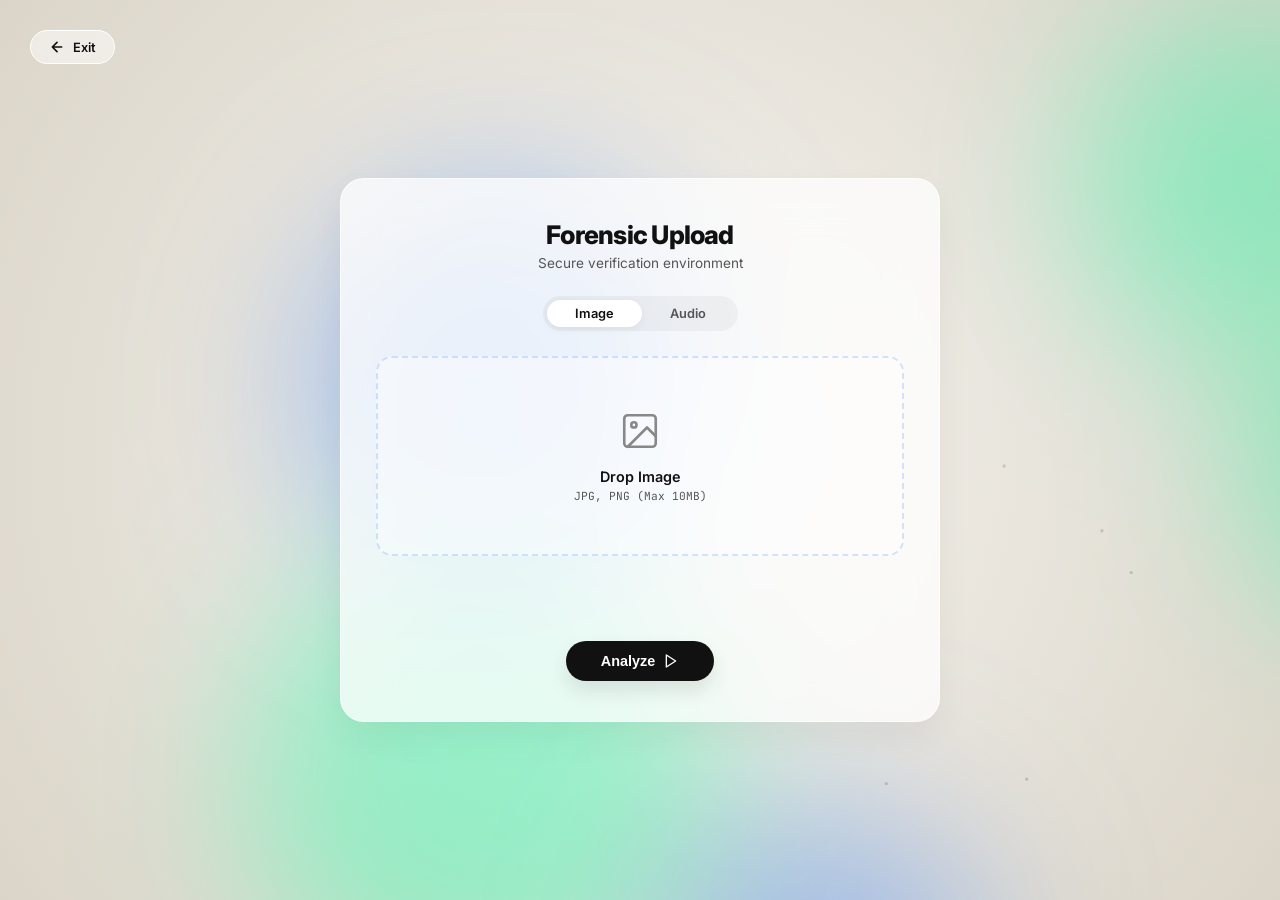
<file: templates/analyze.html>
<!DOCTYPE html>
<html lang="en">
<head>
    <meta charset="UTF-8">
    <meta name="viewport" content="width=device-width, initial-scale=1.0">
    <title>SecureVision - Forensic Analysis</title>
    
    <!-- Fonts -->
    <link rel="preconnect" href="https://fonts.googleapis.com">
    <link rel="preconnect" href="https://fonts.gstatic.com" crossorigin>
    <link href="https://fonts.googleapis.com/css2?family=Inter:wght@300;400;500;700&family=JetBrains+Mono:wght@400;700&display=swap" rel="stylesheet">
    
    <!-- GSAP Animation Library -->
    <script src="https://cdn.jsdelivr.net/npm/gsap@3.12.5/dist/gsap.min.js"></script>
    <link rel="stylesheet" href="/static/css/analyze.css">
</head>
<body>

    <!-- 1. FLOATING BACKGROUND ELEMENTS -->
    <div id="floating-bg">
        <!-- JS will inject circles here -->
    </div>

    <!-- UI ELEMENTS -->
    <div class="back-btn" onclick="window.location.href='/'">
        <svg width="16" height="16" viewBox="0 0 24 24" fill="none" stroke="currentColor" stroke-width="2.5" stroke-linecap="round" stroke-linejoin="round">
            <path d="M19 12H5M12 19l-7-7 7-7"/>
        </svg>
        <span>Exit</span>
    </div>

    <div class="upload-wrapper">
        <div class="upload-card" id="main-card">
            <div class="header-text">
                <h1>Forensic Upload</h1>
                <p>Secure verification environment</p>
            </div>

            <!-- COMPACT TABS -->
            <div class="tabs-container">
                <button class="tab-btn active" onclick="switchTab('image')">Image</button>
                <button class="tab-btn" onclick="switchTab('audio')">Audio</button>
            </div>

            <div class="upload-area-wrapper">
                
                <!-- IMAGE TAB -->
                <div id="image-tab" class="upload-content active">
                    <div class="drop-zone" id="image-drop-zone">
                        <div class="icon-large">
                            <svg width="42" height="42" viewBox="0 0 24 24" fill="none" stroke="currentColor" stroke-width="1.5" stroke-linecap="round" stroke-linejoin="round">
                                <rect x="3" y="3" width="18" height="18" rx="2" ry="2"></rect>
                                <circle cx="8.5" cy="8.5" r="1.5"></circle>
                                <polyline points="21 15 16 10 5 21"></polyline>
                            </svg>
                        </div>
                        <div class="upload-label">Drop Image</div>
                        <div class="upload-sublabel">JPG, PNG (Max 10MB)</div>
                        <input type="file" id="image-input" hidden accept="image/*">
                    </div>
                    <img id="image-preview" alt="Preview">
                </div>

                <!-- AUDIO TAB -->
                <div id="audio-tab" class="upload-content">
                    <div class="drop-zone" id="audio-drop-zone">
                        <div class="icon-large">
                            <svg width="42" height="42" viewBox="0 0 24 24" fill="none" stroke="currentColor" stroke-width="1.5" stroke-linecap="round" stroke-linejoin="round">
                                <path d="M12 1a3 3 0 0 0-3 3v8a3 3 0 0 0 6 0V4a3 3 0 0 0-3-3z"></path>
                                <path d="M19 10v2a7 7 0 0 1-14 0v-2"></path>
                                <line x1="12" y1="19" x2="12" y2="23"></line>
                                <line x1="8" y1="23" x2="16" y2="23"></line>
                            </svg>
                        </div>
                        <div class="upload-label">Drop Audio</div>
                        <div class="upload-sublabel">MP3, WAV, AAC</div>
                        <input type="file" id="audio-input" hidden accept="audio/*">
                    </div>
                    <div class="audio-waveform" id="audio-visual">
                        <div class="bar" style="animation-delay: 0s"></div>
                        <div class="bar" style="animation-delay: 0.1s"></div>
                        <div class="bar" style="animation-delay: 0.2s"></div>
                        <div class="bar" style="animation-delay: 0.3s"></div>
                        <div class="bar" style="animation-delay: 0.2s"></div>
                        <div class="bar" style="animation-delay: 0.1s"></div>
                    </div>
                </div>

            </div>

            <div class="analyze-btn-container">
                <button class="analyze-btn" id="analyze-btn" onclick="startAnalysis()">
                    <span id="btn-text">Analyze</span>
                    <div class="spinner" id="btn-spinner"></div>
                    <svg id="btn-icon" viewBox="0 0 24 24" fill="none" stroke="currentColor" stroke-width="2" stroke-linecap="round" stroke-linejoin="round" width="16" height="16">
                        <polygon points="5 3 19 12 5 21 5 3"></polygon>
                    </svg>
                </button>
            </div>
        </div>
    </div>

    <!-- DETAILED RESULT MODAL -->
    <div class="modal-overlay" id="result-modal">
        <div class="modal-card">
            <!-- Dynamic Icon -->
            <div class="modal-icon" id="m-icon">
                <svg id="icon-check" width="32" height="32" viewBox="0 0 24 24" fill="none" stroke="currentColor" stroke-width="3" stroke-linecap="round" stroke-linejoin="round">
                    <polyline points="20 6 9 17 4 12"></polyline>
                </svg>
                <svg id="icon-alert" width="32" height="32" viewBox="0 0 24 24" fill="none" stroke="currentColor" stroke-width="3" stroke-linecap="round" stroke-linejoin="round" style="display:none;">
                    <path d="M10.29 3.86L1.82 18a2 2 0 0 0 1.71 3h16.94a2 2 0 0 0 1.71-3L13.71 3.86a2 2 0 0 0-3.42 0z"></path>
                    <line x1="12" y1="9" x2="12" y2="13"></line>
                    <line x1="12" y1="17" x2="12.01" y2="17"></line>
                </svg>
            </div>
            
            <div class="modal-title" id="m-title">Analysis Complete</div>
            
            <div class="score-container">
                <span>Confidence Score</span>
                <span id="m-score">98%</span>
            </div>
            <div class="progress-bar-bg">
                <div id="m-progress" class="progress-bar-fill"></div>
            </div>

            <p class="modal-desc" id="m-desc">Analysis description goes here...</p>

            <!-- Detailed Parameters List -->
            <div class="metrics-list" id="m-metrics">
                <!-- Javascript will inject metrics here -->
            </div>

            <button class="modal-btn" onclick="closeModal()">Close Report</button>
        </div>
    </div>

    <script src="/static/js/analyze.js"></script>
</body>
</html>
</file>
<file: static/css/analyze.css>
:root {
            /* THEME PALETTE */
            --primary-green: #00ff9d;     
            --primary-blue: #2979ff;      
            --accent-purple: #8e2de2;
            --danger-red: #ff4757;
            --bg-peach: #ebe8e0; 
            --bg-gradient: radial-gradient(circle at 50% 50%, #f7f5f0 0%, #dbd5c9 100%);
            
            /* GLASSMORPHISM */
            --glass-bg: rgba(255, 255, 255, 0.75); 
            --glass-border: rgba(255, 255, 255, 0.6);
            --glass-shadow: 0 15px 35px rgba(0,0,0,0.05);
            --blur-strength: 24px;

            /* TEXT */
            --text-main: #111111; 
            --text-muted: #555555;
            --radius-lg: 24px;
        }

        * { margin: 0; padding: 0; box-sizing: border-box; }
        
        body {
            font-family: 'Inter', system-ui, -apple-system, sans-serif;
            background: var(--bg-peach);
            background-image: var(--bg-gradient);
            background-attachment: fixed;
            color: var(--text-main);
            min-height: 100vh;
            overflow: hidden; 
            position: relative;
            display: flex;
            justify-content: center;
            align-items: center;
        }

        /* --- BACKGROUND EFFECTS --- */

        /* 1. FLOATING CIRCLES CONTAINER */
        #floating-bg {
            position: fixed;
            top: 0; left: 0; width: 100%; height: 100%;
            z-index: 1;
            pointer-events: none;
            overflow: hidden;
        }

        .blob-circle {
            position: absolute;
            border-radius: 50%;
            filter: blur(80px);
            opacity: 0.35;
            mix-blend-mode: multiply;
        }

        /* 2. PARTICLES */
        .particle {
            position: fixed;
            width: 3px; height: 3px;
            background: rgba(0,0,0,0.2);
            border-radius: 50%;
            pointer-events: none;
            z-index: 2;
        }

        /* --- UI COMPONENTS --- */

        /* Back Button */
        .back-btn {
            position: fixed;
            top: 30px; left: 30px;
            z-index: 100;
            display: flex;
            align-items: center;
            gap: 8px;
            background: rgba(255,255,255,0.5);
            backdrop-filter: blur(8px);
            border: 1px solid white;
            padding: 8px 18px;
            border-radius: 50px;
            cursor: pointer;
            color: var(--text-main);
            font-weight: 600;
            font-size: 0.8rem;
            transition: all 0.3s ease;
        }
        
        .back-btn:hover {
            background: white;
            transform: translateX(-3px);
            box-shadow: 0 10px 20px rgba(0,0,0,0.05);
            color: var(--primary-blue);
        }

        /* Main Container (Centered, Compact) */
        .upload-wrapper {
            position: relative;
            z-index: 50;
            width: 100%;
            display: flex;
            justify-content: center;
            align-items: center;
            padding: 20px;
        }

        /* Glass Card */
        .upload-card {
            width: 100%;
            max-width: 600px; 
            background: var(--glass-bg);
            backdrop-filter: blur(var(--blur-strength));
            -webkit-backdrop-filter: blur(var(--blur-strength));
            border: 1px solid var(--glass-border);
            box-shadow: var(--glass-shadow);
            border-radius: var(--radius-lg);
            padding: 40px 35px;
            position: relative;
            overflow: hidden;
            transition: transform 0.3s ease, box-shadow 0.3s ease;
        }

        .upload-card:hover {
            transform: translateY(-2px);
            box-shadow: 0 20px 40px rgba(0,0,0,0.08);
        }

        /* Card Shine Effect */
        .upload-card::after {
            content: '';
            position: absolute;
            top: 0; left: -100%;
            width: 50%;
            height: 100%;
            background: linear-gradient(to right, transparent, rgba(255,255,255,0.5), transparent);
            transform: skewX(-25deg);
            transition: 0.5s;
            pointer-events: none;
        }
        .upload-card:hover::after { left: 150%; transition: 1s; }

        /* Header */
        .header-text { text-align: center; margin-bottom: 25px; }
        .header-text h1 {
            font-size: 1.6rem;
            font-weight: 800;
            letter-spacing: -0.03em;
            margin-bottom: 5px;
            color: var(--text-main);
        }
        .header-text p { color: var(--text-muted); font-size: 0.85rem; }

        /* --- COMPACT TABS --- */
        .tabs-container {
            display: flex;
            justify-content: center;
            margin-bottom: 25px; 
            background: rgba(0,0,0,0.04);
            padding: 4px; 
            border-radius: 50px;
            width: fit-content;
            margin-left: auto;
            margin-right: auto;
        }

        .tab-btn {
            background: transparent;
            border: none;
            padding: 6px 28px; 
            border-radius: 40px;
            font-weight: 600;
            font-size: 0.8rem; 
            color: var(--text-muted);
            cursor: pointer;
            transition: all 0.3s ease;
            font-family: 'Inter', sans-serif;
        }

        .tab-btn.active {
            background: white;
            color: var(--text-main);
            box-shadow: 0 2px 8px rgba(0,0,0,0.05);
        }

        /* Upload Areas */
        .upload-area-wrapper { position: relative; min-height: 260px; }
        
        .upload-content {
            display: none; 
            width: 100%;
            flex-direction: column;
            align-items: center;
        }
        
        .upload-content.active { display: flex; }

        .drop-zone {
            width: 100%;
            height: 200px; 
            border: 2px dashed rgba(41, 121, 255, 0.2);
            border-radius: 16px;
            background: rgba(255,255,255,0.4);
            display: flex;
            flex-direction: column;
            justify-content: center;
            align-items: center;
            cursor: pointer;
            transition: all 0.3s cubic-bezier(0.25, 0.8, 0.25, 1);
            position: relative;
        }

        .drop-zone:hover {
            background: rgba(41, 121, 255, 0.03);
            border-color: var(--primary-blue);
        }

        .drop-zone.drag-over {
            background: rgba(0, 255, 157, 0.05);
            border-color: var(--primary-green);
            transform: scale(1.01);
        }

        .icon-large {
            color: #888;
            margin-bottom: 12px;
            transition: color 0.3s;
        }
        
        .drop-zone:hover .icon-large { color: var(--primary-blue); transform: scale(1.1); }

        .upload-label { font-weight: 600; color: var(--text-main); margin-bottom: 4px; font-size: 0.9rem; }
        .upload-sublabel { font-size: 0.7rem; color: var(--text-muted); font-family: 'JetBrains Mono', monospace; }

        /* Preview Elements */
        #image-preview {
            max-height: 140px;
            border-radius: 12px;
            box-shadow: 0 10px 20px rgba(0,0,0,0.08);
            margin-top: 15px;
            display: none;
            object-fit: contain;
        }

        .audio-waveform {
            display: none;
            align-items: center;
            justify-content: center;
            gap: 4px;
            height: 35px;
            margin-top: 15px;
        }
        
        .bar {
            width: 4px;
            background: var(--primary-blue);
            border-radius: 4px;
            animation: bounce 1s infinite ease-in-out;
        }
        @keyframes bounce { 0%, 100% { height: 6px; opacity: 0.5; } 50% { height: 25px; opacity: 1; } }

        /* Action Button */
        .analyze-btn-container { margin-top: 25px; text-align: center; }

        .analyze-btn {
            background: var(--text-main);
            color: white;
            border: none;
            padding: 12px 35px; 
            border-radius: 50px;
            font-size: 0.9rem;
            font-weight: 700;
            cursor: pointer;
            box-shadow: 0 10px 20px rgba(0,0,0,0.1);
            transition: all 0.3s ease;
            display: inline-flex;
            align-items: center;
            gap: 8px;
        }

        .analyze-btn:hover {
            transform: translateY(-2px);
            box-shadow: 0 15px 30px rgba(41, 121, 255, 0.3);
            background: var(--primary-blue);
        }

        .spinner {
            width: 14px; height: 14px;
            border: 2px solid rgba(255,255,255,0.3);
            border-top: 2px solid white;
            border-radius: 50%;
            animation: spin 0.8s linear infinite;
            display: none;
        }
        @keyframes spin { 100% { transform: rotate(360deg); } }

        /* --- UPDATED MODAL STYLES --- */
        .modal-overlay {
            position: fixed;
            top: 0; left: 0; width: 100%; height: 100%;
            background: rgba(0,0,0,0.4);
            backdrop-filter: blur(4px);
            z-index: 200;
            display: none;
            justify-content: center;
            align-items: center;
            opacity: 0;
            transition: opacity 0.3s;
        }

        .modal-card {
            background: white;
            padding: 35px;
            border-radius: 20px;
            width: 90%;
            max-width: 420px;
            text-align: center;
            transform: scale(0.9);
            transition: transform 0.3s cubic-bezier(0.175, 0.885, 0.32, 1.275);
            box-shadow: 0 25px 50px -12px rgba(0, 0, 0, 0.15);
        }

        .modal-icon {
            width: 60px; height: 60px;
            border-radius: 50%;
            display: flex;
            align-items: center;
            justify-content: center;
            margin: 0 auto 20px auto;
            transition: all 0.3s;
        }

        .modal-title { font-size: 1.4rem; font-weight: 800; margin-bottom: 10px; color: var(--text-main); }
        
        .score-container {
            display: flex;
            justify-content: space-between;
            font-size: 0.85rem;
            font-weight: 700;
            margin-bottom: 5px;
        }

        .progress-bar-bg {
            width: 100%; height: 10px;
            background: #f0f0f0;
            border-radius: 10px;
            overflow: hidden;
            margin-bottom: 20px;
        }

        .progress-bar-fill {
            height: 100%;
            width: 0%;
            background: var(--primary-green);
            transition: width 1.5s cubic-bezier(0.22, 1, 0.36, 1);
        }

        .modal-desc { color: var(--text-muted); margin-bottom: 20px; line-height: 1.5; font-size: 0.9rem; }

        .metrics-list {
            text-align: left;
            background: #f9f9f9;
            padding: 20px;
            border-radius: 12px;
            margin-bottom: 25px;
            font-size: 0.85rem;
        }

        .metrics-list ul { list-style: none; padding: 0; margin: 0; }
        .metrics-list li {
            display: flex;
            justify-content: space-between;
            margin-bottom: 10px;
            padding-bottom: 10px;
            border-bottom: 1px solid #eaeaea;
        }
        .metrics-list li:last-child { margin-bottom: 0; padding-bottom: 0; border: none; }
        .metrics-label { color: var(--text-muted); }
        .metrics-val { font-weight: 700; }

        .modal-btn { 
            width: 100%;
            background: var(--text-main); 
            color: white; 
            border: none; 
            padding: 12px; 
            border-radius: 10px; 
            font-weight: 600; 
            cursor: pointer; 
            transition: background 0.2s; 
            font-size: 0.95rem;
        }
        .modal-btn:hover { background: #000; }
</file>
